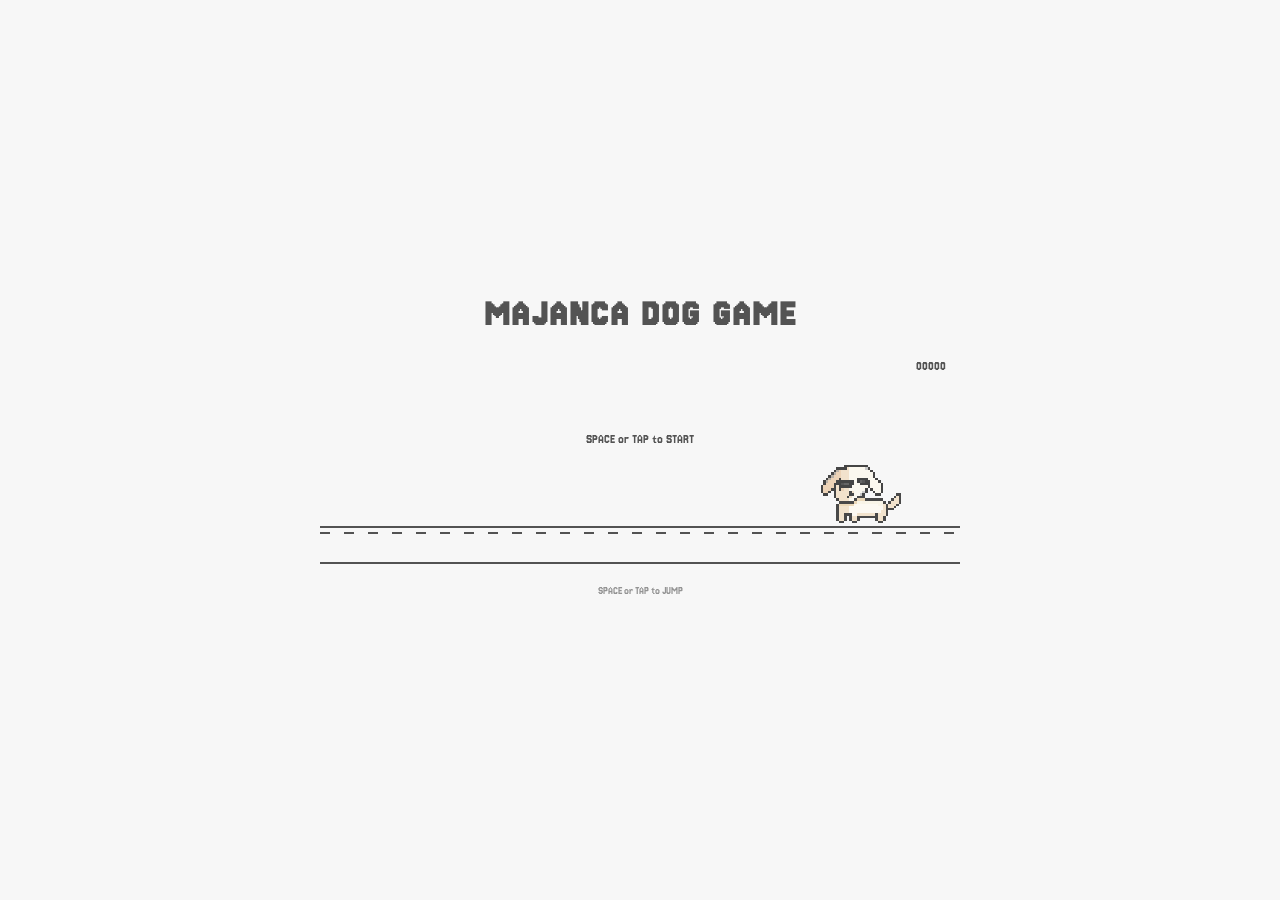
<file: dog.html>
<!DOCTYPE html>
<html lang="ja">
<head>
<meta charset="UTF-8">
<meta name="viewport" content="width=device-width, initial-scale=1.0">
<link rel="preconnect" href="https://fonts.googleapis.com">
<link rel="preconnect" href="https://fonts.gstatic.com" crossorigin>
<link href="https://fonts.googleapis.com/css2?family=Jersey+15&display=swap" rel="stylesheet">
<title>DOG GAME | majanca</title>
<style>
  :root{
    --bg:#f7f7f7;
    --fg:#535353;
    --ground:#535353;
    --panel:#ffffff;
  }
  *{box-sizing:border-box;}
  html,body{
    margin:0;
    height:100%;
    background:var(--bg);
    transition:background .25s ease;
    display:flex;
    align-items:center;
    justify-content:center;
    font-family:"Jersey 15";
    -webkit-tap-highlight-color:transparent;
  }
  .stage{
    display:flex;
    flex-direction:column;
    align-items:center;
    gap:10px;
    width:100%;
    max-width:680px;
    padding:20px;
  }
  h1{
    margin:0;
    font-size:20px;
    letter-spacing:2px;
    color:var(--fg);
    transition:color .25s ease;
  }
  .sub{
    margin:0;
    font-size:12px;
    color:var(--fg);
    opacity:.7;
  }
  canvas{
    width:100%;
    max-width:640px;
    aspect-ratio:640/220;
    background:var(--bg);
    image-rendering:pixelated;
    image-rendering:crisp-edges;
    border-bottom:2px solid var(--fg);
    cursor:pointer;
    touch-action:manipulation;
  }
  .hint{
    font-size:11px;
    color:var(--fg);
    opacity:.6;
    text-align:center;
  }
</style>
</head>
<body>
<div class="stage">
  <h1 id="title" style="font-size:40px;">MAJANCA DOG GAME</h1>
  <canvas id="game" width="640" height="220"></canvas>
  <p class="hint">SPACE or TAP to JUMP</p>
</div>

<script>
/* =====================================================================
   Sprite frames (reused from hero dog animation)
===================================================================== */
const FRAME = {
  tail1: '[data-uri]',
  tail2: '[data-uri]',
  mid:   '[data-uri]',
  stand: '[data-uri]'
};

/* =====================================================================
   Setup
===================================================================== */
const canvas = document.getElementById('game');
const ctx = canvas.getContext('2d');
ctx.imageSmoothingEnabled = false;

const W = canvas.width;
const H = canvas.height;
const GROUND_H = 36;
const GROUND_Y = H - GROUND_H;

const SCALE = 2.6;
const DOG_W = Math.round(33 * SCALE);
const DOG_H = Math.round(25 * SCALE);
const DOG_X = W - 56 - DOG_W;
const STAND_Y = GROUND_Y - DOG_H;

const GRAVITY = 2600;
const JUMP_VELOCITY = -880;

let imagesLoaded = 0;
const imgs = {};
for (const key in FRAME) {
  const im = new Image();
  im.src = FRAME[key];
  im.onload = () => { imagesLoaded++; };
  imgs[key] = im;
}

/* =====================================================================
   Game state
===================================================================== */
let state = 'ready'; // ready | playing | gameover
let dogY = STAND_Y;
let dogVY = 0;
let onGround = true;

let runFrameTimer = 0;
let runFrameToggle = false; // false -> tail1, true -> tail2
const RUN_FRAME_INTERVAL = 0.13;

let groundOffset = 0;
let gameSpeed = 320; // px/sec
let timeAlive = 0;
const SPEED_ACCEL = 8;   // px/sec gained per second survived — steady, relentless ramp
const MAX_SPEED = 1000;  // safety ceiling only (avoids obstacles tunnelling through the dog at huge speed); reached after a long, hard run

let score = 0;
let bestScore = 0;
let spawnTimer = 1.0;
let obstacles = [];
let nightMode = false;
let lastNightStep = 0;

function resetGame() {
  state = 'ready';
  dogY = STAND_Y;
  dogVY = 0;
  onGround = true;
  groundOffset = 0;
  gameSpeed = 320;
  timeAlive = 0;
  score = 0;
  spawnTimer = 1.0;
  obstacles = [];
  nightMode = false;
  lastNightStep = 0;
  applyTheme();
}

function applyTheme() {
  const root = document.documentElement.style;
  if (nightMode) {
    root.setProperty('--bg', '#1d1d1d');
    root.setProperty('--fg', '#e3e3e3');
  } else {
    root.setProperty('--bg', '#f7f7f7');
    root.setProperty('--fg', '#535353');
  }
}

function jump() {
  if (state === 'ready') {
    state = 'playing';
    dogVY = JUMP_VELOCITY;
    onGround = false;
  } else if (state === 'playing') {
    if (onGround) {
      dogVY = JUMP_VELOCITY;
      onGround = false;
    }
  } else if (state === 'gameover') {
    resetGame();
  }
}

/* =====================================================================
   Obstacles (simple silhouette shapes, no extra sprites needed)
===================================================================== */
function spawnObstacle() {
  const t = pickObstacleType();
  obstacles.push({
    x: -t.w - 10,
    w: t.w,
    h: t.h,
    y: GROUND_Y - t.h,
    kind: t.kind
  });
}

function pickObstacleType() {
  // harder, taller, doubled obstacles become more common as the score climbs
  const hardFactor = Math.min(1, score / 2200);
  const types = [
    { w: 18, h: 34, kind: 'single', weight: 1 - hardFactor * 0.6 },
    { w: 30, h: 34, kind: 'twin', weight: 0.5 + hardFactor * 0.9 },
    { w: 16, h: 48, kind: 'tall', weight: 0.3 + hardFactor * 1.1 }
  ];
  const total = types.reduce((s, t) => s + t.weight, 0);
  let r = Math.random() * total;
  for (const t of types) {
    if (r < t.weight) return t;
    r -= t.weight;
  }
  return types[0];
}

function drawObstacle(o) {
  ctx.fillStyle = getComputedStyle(document.documentElement).getPropertyValue('--fg').trim();
  if (o.kind === 'twin') {
    const half = o.w / 2 - 3;
    drawSpike(o.x, o.y, half, o.h);
    drawSpike(o.x + o.w - half, o.y, half, o.h);
  } else {
    drawSpike(o.x, o.y, o.w, o.h);
  }
}

function drawSpike(x, y, w, h) {
  ctx.beginPath();
  ctx.moveTo(x, y + h);
  ctx.lineTo(x, y + h * 0.35);
  ctx.lineTo(x + w / 2, y);
  ctx.lineTo(x + w, y + h * 0.35);
  ctx.lineTo(x + w, y + h);
  ctx.closePath();
  ctx.fill();
}

/* =====================================================================
   Update
===================================================================== */
function update(dt) {
  if (state !== 'playing') return;

  // physics
  dogVY += GRAVITY * dt;
  dogY += dogVY * dt;
  if (dogY >= STAND_Y) {
    dogY = STAND_Y;
    dogVY = 0;
    onGround = true;
  }

  // run animation (only while grounded)
  if (onGround) {
    runFrameTimer += dt;
    if (runFrameTimer >= RUN_FRAME_INTERVAL) {
      runFrameTimer = 0;
      runFrameToggle = !runFrameToggle;
    }
  }

  // speed & score — speed is driven by survival time, not score, so there's
  // no runaway feedback loop; it ramps up steadily and never plateaus early
  timeAlive += dt;
  gameSpeed = Math.min(MAX_SPEED, 320 + timeAlive * SPEED_ACCEL);
  score += dt * (gameSpeed / 12);

  // night mode toggles every 700 pts
  const step = Math.floor(score / 700);
  if (step !== lastNightStep) {
    lastNightStep = step;
    if (step % 2 === 1) { nightMode = true; } else { nightMode = false; }
    applyTheme();
  }

  // ground scroll
  groundOffset = (groundOffset + gameSpeed * dt) % 24;

  // spawn obstacles
  spawnTimer -= dt;
  if (spawnTimer <= 0) {
    spawnObstacle();
    const gap = Math.max(0.42, 1.6 - gameSpeed / 700);
    spawnTimer = gap + Math.random() * 0.6;
  }

  // move obstacles
  for (const o of obstacles) o.x += gameSpeed * dt;
  obstacles = obstacles.filter(o => o.x < W + 10);

  // collision
  const dogBox = {
    x: DOG_X + 10 * (SCALE / 2.6),
    y: dogY + 8 * (SCALE / 2.6),
    w: DOG_W - 22 * (SCALE / 2.6),
    h: DOG_H - 14 * (SCALE / 2.6)
  };
  for (const o of obstacles) {
    if (
      dogBox.x < o.x + o.w - 3 &&
      dogBox.x + dogBox.w > o.x + 3 &&
      dogBox.y < o.y + o.h &&
      dogBox.y + dogBox.h > o.y
    ) {
      gameOver();
      break;
    }
  }
}

function gameOver() {
  state = 'gameover';
  bestScore = Math.max(bestScore, Math.floor(score));
}

/* =====================================================================
   Render
===================================================================== */
function render() {
  const bg = getComputedStyle(document.documentElement).getPropertyValue('--bg').trim();
  const fg = getComputedStyle(document.documentElement).getPropertyValue('--fg').trim();

  ctx.clearRect(0, 0, W, H);
  ctx.fillStyle = bg;
  ctx.fillRect(0, 0, W, H);

  // ground
  ctx.strokeStyle = fg;
  ctx.lineWidth = 2;
  ctx.beginPath();
  ctx.moveTo(0, GROUND_Y + 1);
  ctx.lineTo(W, GROUND_Y + 1);
  ctx.stroke();

  ctx.fillStyle = fg;
  for (let x = (groundOffset % 24) - 24; x < W; x += 24) {
    ctx.fillRect(x, GROUND_Y + 6, 10, 2);
  }

  // obstacles
  for (const o of obstacles) drawObstacle(o);

  // dog sprite
  let frame;
  if (!onGround) {
    frame = imgs.stand;
  } else if (state === 'ready') {
    frame = imgs.tail1;
  } else {
    frame = runFrameToggle ? imgs.tail2 : imgs.tail1;
  }
  if (imagesLoaded >= 4) {
    ctx.drawImage(frame, DOG_X, dogY, DOG_W, DOG_H);
  }

  // score
  ctx.fillStyle = fg;
  ctx.font = '14px "Jersey 15"';
  ctx.textAlign = 'right';
  const scoreText = String(Math.floor(score)).padStart(5, '0');
  ctx.fillText(scoreText, W - 14, 26);
  if (bestScore > 0) {
    ctx.globalAlpha = 0.6;
    ctx.fillText('BEST ' + String(bestScore).padStart(5, '0'), W - 14, 44);
    ctx.globalAlpha = 1;
  }

  // overlays
  ctx.textAlign = 'center';
  if (state === 'ready') {
    ctx.font = '13px "Jersey 15"';
    ctx.fillText('SPACE or TAP to START', W / 2, H / 2 - 10);
  } else if (state === 'gameover') {
    ctx.font = 'bold 18px "Jersey 15"';
    ctx.fillText('GAME OVER', W / 2, H / 2 - 14);
    ctx.font = '12px "Jersey 15"';
    ctx.fillText('SPACE or TAP to RETRY', W / 2, H / 2 + 10);
  }
}

/* =====================================================================
   Loop
===================================================================== */
let lastTime = 0;
function loop(t) {
  const dt = Math.min((t - lastTime) / 1000, 0.05);
  lastTime = t;
  update(dt);
  render();
  requestAnimationFrame(loop);
}
requestAnimationFrame(loop);

/* =====================================================================
   Input
===================================================================== */
window.addEventListener('keydown', (e) => {
  if (e.code === 'Space' || e.code === 'ArrowUp') {
    e.preventDefault();
    jump();
  }
});
canvas.addEventListener('mousedown', jump);
canvas.addEventListener('touchstart', (e) => { e.preventDefault(); jump(); }, { passive: false });

resetGame();
</script>
</body>
</html>
</file>
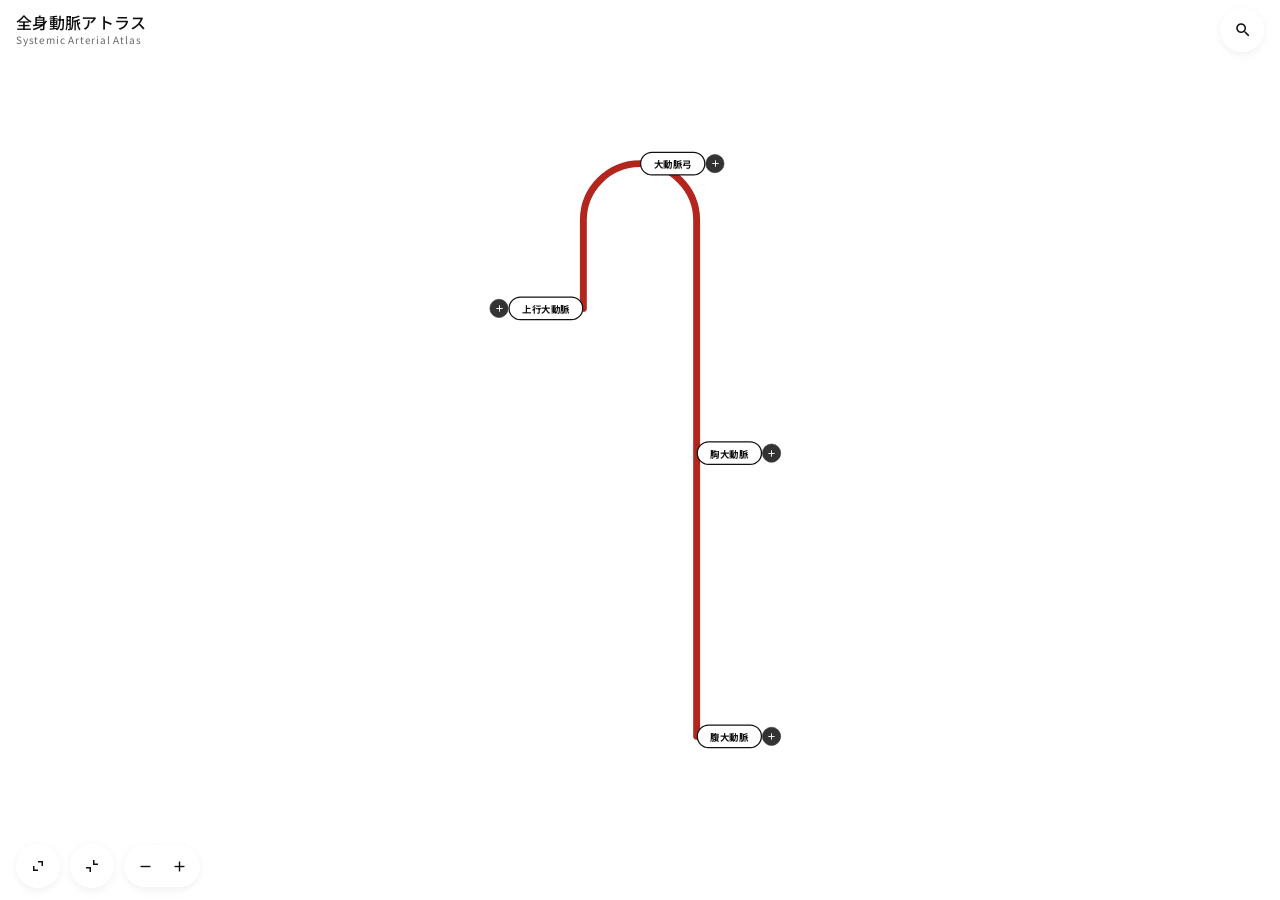
<file: SAA.html>
<!DOCTYPE html>
<html lang="ja">
<head>
<meta charset="UTF-8">
<meta name="viewport" content="width=device-width, initial-scale=1.0, viewport-fit=cover">
<title>全身動脈アトラス</title>
<link rel="preconnect" href="https://fonts.googleapis.com">
<link href="https://fonts.googleapis.com/css2?family=Noto+Sans+JP:wght@400;500;700&display=swap" rel="stylesheet">
<link rel="stylesheet" href="https://fonts.googleapis.com/icon?family=Material+Icons">
<link rel="stylesheet" href="https://fonts.googleapis.com/css2?family=Material+Symbols+Outlined:opsz,wght,FILL,GRAD@24,400,0,0">
<style>
  .material-symbols-outlined{
    font-family:'Material Symbols Outlined';
    font-weight:normal; font-style:normal;
    font-size:17px; line-height:1; color:#fff;
    -webkit-font-smoothing:antialiased;
  }
</style>
<style>
  :root{
    --line-red:#B3261E;
  }
  *{box-sizing:border-box;}
  html,body{
    margin:0; padding:0; height:100%;
    background:#ffffff;
    color:#111111;
    font-family:'Noto Sans JP', sans-serif;
    overflow:hidden;
  }
  .app{ position:relative; height:100vh; overflow:hidden; }

  .glass{
    position:relative;
    background:rgba(255,255,255,0.22);
    backdrop-filter:blur(10px) saturate(240%);
    -webkit-backdrop-filter:blur(10px) saturate(240%);
    border:1px solid rgba(255,255,255,0.85);
    box-shadow:
      0 10px 10px rgba(0,0,0,0.01),
      0 2px 8px rgba(0,0,0,0.06),
      inset 0 1px 1px rgba(255,255,255,0.95),
      inset 0 -6px 14px rgba(255,255,255,0.25);
    overflow:hidden;
    isolation:isolate;
  }
  .glass::before{
    content:"";
    position:absolute; inset:0;
    background:linear-gradient(135deg, rgba(255,255,255,0.65) 0%, rgba(255,255,255,0.08) 35%, rgba(255,255,255,0) 55%, rgba(255,255,255,0.35) 100%);
    pointer-events:none;
    z-index:-1;
  }
  .glass::after{
    content:"";
    position:absolute; top:0; left:8%; right:8%; height:1px;
    background:linear-gradient(90deg, transparent, rgba(255,255,255,0.9), transparent);
    pointer-events:none;
    z-index:-1;
  }

  header{
    position:absolute;
    top: max(12px, env(safe-area-inset-top));
    left: max(16px, calc(env(safe-area-inset-left) + 16px));
    right: max(16px, calc(env(safe-area-inset-right) + 16px));
    z-index:50;
    display:flex; align-items:center; gap:12px;
    background:none; border:none; box-shadow:none;
  }
  .title-pill{
    padding:9px 22px; border-radius:20px;
    display:flex; align-items:center;
    flex-shrink:0;
  }
  .title-text{ min-width:0; }
  header h1{
    font-size:16px; font-weight:500; margin:0; letter-spacing:.02em;
    white-space:nowrap; overflow:hidden; text-overflow:ellipsis;
    line-height:1.25;
  }
  .title-sub{
    font-size:10px; color:#666; letter-spacing:.08em;
    white-space:nowrap; overflow:hidden; text-overflow:ellipsis;
  }
  .controls{
    display:flex; align-items:center;
    position:absolute; top:0; right:0; height:100%;
    z-index:2;
  }

  .search-pill{
    border-radius:999px;
    display:flex; align-items:center;
    height:44px; width:44px;
    overflow:hidden;
    transition:width .28s cubic-bezier(.4,0,.2,1);
    flex-shrink:0;
  }
  .search-pill.expanded{ width:230px; }
  .search-toggle{
    width:44px; height:44px; flex-shrink:0;
    border:none; background:transparent; cursor:pointer; border-radius:999px;
    display:flex; align-items:center; justify-content:center;
    color:#111; padding:0;
  }
  .search-toggle:hover{ background:rgba(255,255,255,0.4); }

  input[type=text]{
    background:transparent; border:none; color:#111;
    padding:0 16px 0 0; font-size:16px; width:0; opacity:0;
    font-family:'Noto Sans JP',sans-serif; outline:none;
    transition:opacity .2s ease .05s;
  }
  .search-pill.expanded input[type=text]{ width:170px; opacity:1; }
  input[type=text]::placeholder{ color:#666; }

  .search-results{
    position:absolute; top:calc(100% + 8px); right:0; width:230px;
    max-height:340px; overflow-y:auto; border-radius:18px;
    padding:6px; display:none; z-index:60;
  }
  .search-results.open{ display:block; }
  .search-item{
    padding:10px 14px; border-radius:12px; font-size:13px; cursor:pointer;
    white-space:nowrap; overflow:hidden; text-overflow:ellipsis;
  }
  .search-item:hover{ background:rgba(255,255,255,0.5); }
  .search-item .hl{ color:var(--line-red); font-weight:700; }
  .search-empty{ padding:14px; font-size:12px; color:#777; text-align:center; }

  button.ctrl{
    color:#111;
    cursor:pointer;
    font-family:'Noto Sans JP',sans-serif; border:none;
  }
  button.ctrl:not(.glass){ background:transparent; }
  button.ctrl:hover{ background:rgba(255,255,255,0.4); }

  .toolbar{
    position:absolute;
    bottom: max(12px, env(safe-area-inset-bottom));
    left: max(16px, calc(env(safe-area-inset-left) + 16px));
    z-index:50;
    display:flex; align-items:center; gap:10px;
    background:none; border:none; box-shadow:none;
  }
  .toolbar .glass{ border-radius:999px; }

  .round-btn{
    width:44px; height:44px; border-radius:999px;
    display:flex; align-items:center; justify-content:center;
    padding:0;
  }
  .round-btn .material-icons{ font-size:20px; }
  .round-btn .material-symbols-outlined{ font-size:20px; color:#111; }

  .zoom-group{ display:flex; align-items:center; gap:2px; border-radius:999px; padding:4px; }
  button.icon-btn{ padding:6px; border:none; background:transparent; border-radius:999px; width:32px; height:32px; display:flex; align-items:center; justify-content:center; }
  button.icon-btn .material-icons{ font-size:17px; }
  button.icon-btn:hover{ background:rgba(255,255,255,0.5); }

  .canvas-wrap{
    position:absolute; inset:0; overflow:hidden; cursor:grab; background:#fff;
    touch-action:none;
  }
  .canvas-wrap.grabbing{ cursor:grabbing; }
  .canvas{ position:absolute; top:0; left:0; transform-origin:0 0; }

  svg.links{ position:absolute; top:0; left:0; pointer-events:none; overflow:visible; }
  .link-path{ fill:none; stroke:var(--line-red); stroke-linecap:round; }
  .aorta-curve{ fill:none; stroke:var(--line-red); stroke-linecap:round; stroke-linejoin:round; }

  .node{
    position:absolute;
    transform:translate(0,-50%);
    white-space:nowrap;
    display:flex; align-items:center; gap:0;
  }
  .node.dir-left{
    transform:translate(-100%,-50%);
    flex-direction:row-reverse;
  }
  .node-card{
    background:#fff;
    border:1.5px solid #111;
    border-radius:999px;
    padding:4.5px 18px;
    cursor:pointer;
    user-select:none;
  }
  .node-card:hover{ background:#f5f5f5; }
  .node-card.match{ border-color:var(--line-red); color:var(--line-red); }

  .node-jp{ font-size:14px; font-weight:500; }
  .depth-1 .node-card{ padding:5px 20px; border-width:2px; }
  .depth-1 .node-jp{ font-size:15px; font-weight:700; }

  .material-icons{
    font-size:18px; color:#111; line-height:1;
  }
  .round-toggle{
    width:30px; height:30px; flex-shrink:0;
    border-radius:999px; border:1.5px solid #333; background:#333;
    display:flex; align-items:center; justify-content:center;
    cursor:pointer; padding:0;
  }
  .round-toggle:hover{ background:#333; }
  .round-toggle .material-icons{ font-size:17px; color:#fff; }

  .modal-overlay{
    position:fixed; inset:0; 
    display:none; align-items:center; justify-content:center; z-index:100;
    padding:20px;
  }
  .modal-overlay.open{ display:flex; }
  .modal-box{
    border-radius:24px;
    padding:30px 28px; max-width:480px; width:100%; position:relative;
  }
  .modal-close{
    position:absolute; top:16px; right:16px; background:none; border:none; cursor:pointer;
    width:30px; height:30px; display:flex; align-items:center; justify-content:center;
    border-radius:999px; color:#111;
  }
  .modal-close:hover{ background:rgba(255,255,255,0.45); }
  .modal-title{ font-size:22px; font-weight:700; }
  .modal-path{ font-size:14px; line-height:2; margin-top:18px; word-break:break-word; }
  .modal-path .sep{ color:var(--line-red); font-weight:700; padding:0 2px; }

  ::-webkit-scrollbar{ width:10px; height:10px; }
  ::-webkit-scrollbar-track{ background:#fff; }
  ::-webkit-scrollbar-thumb{ background:#ccc; border-radius:5px; }
  ::-webkit-scrollbar-thumb:hover{ background:#999; }
</style>
</head>
<body>
<div class="app">
  <header>
    <div class="title-pill" style="box-shadow:none; padding:0; border-radius:0; background:none;
    backdrop-filter:blur(0px) saturate(100%);
    -webkit-backdrop-filter:blur(0px) saturate(100%); border:none;">
      <div class="title-text">
        <h1>全身動脈アトラス</h1>
        <div class="title-sub">Systemic Arterial Atlas</div>
      </div>
    </div>
    <div class="controls">
      <div class="glass search-pill" id="searchPill">
        <button class="search-toggle" id="searchToggle" type="button"><span class="material-icons">search</span></button>
        <input id="search" type="text" placeholder="名称で検索">
      </div>
      <div class="search-results glass" id="searchResults"></div>
    </div>
  </header>
  <div class="canvas-wrap" id="canvasWrap">
    <div class="canvas" id="canvas">
      <svg class="links" id="links"></svg>
      <div id="nodes"></div>
    </div>
  </div>
  <div class="toolbar">
    <button class="ctrl glass round-btn" id="expandAll" title="全て展開"><span class="material-symbols-outlined">expand_content</span></button>
    <button class="ctrl glass round-btn" id="collapseAll" title="全て閉じる"><span class="material-symbols-outlined">collapse_content</span></button>
    <span class="zoom-group glass">
      <button class="ctrl icon-btn" id="zoomOut"><span class="material-icons">remove</span></button>
      <button class="ctrl icon-btn" id="zoomIn"><span class="material-icons">add</span></button>
    </span>
  </div>
</div>

<div class="modal-overlay" id="modalOverlay">
  <div class="modal-box glass">
    <button class="modal-close" id="modalClose">
      <span class="material-icons">close</span>
    </button>
    <div class="modal-title" id="modalTitle"></div>
    <div class="modal-path" id="modalPath"></div>
  </div>
</div>

<script>
/* ---------------- データ：全身動脈の分岐ツリー ---------------- */
const TREE = {
  jp:"大動脈", children:[
    { jp:"上行大動脈", children:[
      { jp:"右冠状動脈", children:[
        { jp:"後下行枝" },
        { jp:"洞房結節枝" }
      ]},
      { jp:"左冠状動脈", children:[
        { jp:"前下行枝(LAD)" },
        { jp:"回旋枝(Cx)" }
      ]}
    ]},
    { jp:"大動脈弓", children:[
      { jp:"腕頭動脈", children:[
        { jp:"右総頸動脈", ref:"CCA" },
        { jp:"右鎖骨下動脈", ref:"SUBCLAVIAN" }
      ]},
      { jp:"左総頸動脈", ref:"CCA" },
      { jp:"左鎖骨下動脈", ref:"SUBCLAVIAN" }
    ]},
    { jp:"胸大動脈", children:[
      { jp:"気管支動脈" },
      { jp:"食道動脈" },
      { jp:"後肋間動脈" },
      { jp:"上横隔動脈" }
    ]},
    { jp:"腹大動脈", children:[
      { jp:"下横隔動脈" },
      { jp:"腹腔動脈", children:[
        { jp:"左胃動脈" },
        { jp:"脾動脈", children:[
          { jp:"膵枝" },
          { jp:"左胃大網動脈" },
          { jp:"短胃動脈" }
        ]},
        { jp:"総肝動脈", children:[
          { jp:"固有肝動脈", children:[
            { jp:"右肝動脈" },
            { jp:"左肝動脈" }
          ]},
          { jp:"胃十二指腸動脈", children:[
            { jp:"右胃大網動脈" },
            { jp:"上膵十二指腸動脈" }
          ]},
          { jp:"右胃動脈" }
        ]}
      ]},
      { jp:"上腸間膜動脈", children:[
        { jp:"下膵十二指腸動脈" },
        { jp:"空腸動脈・回腸動脈" },
        { jp:"回結腸動脈" },
        { jp:"右結腸動脈" },
        { jp:"中結腸動脈" }
      ]},
      { jp:"腎動脈", children:[
        { jp:"副腎下動脈" },
        { jp:"区域動脈" }
      ]},
      { jp:"中副腎動脈" },
      { jp:"精巣(卵巣)動脈" },
      { jp:"下腸間膜動脈", children:[
        { jp:"左結腸動脈" },
        { jp:"S状結腸動脈" },
        { jp:"上直腸動脈" }
      ]},
      { jp:"腰動脈" },
      { jp:"正中仙骨動脈" },
      { jp:"総腸骨動脈", children:[
        { jp:"内腸骨動脈", children:[
          { jp:"腸腰動脈" },
          { jp:"外側仙骨動脈" },
          { jp:"上殿動脈" },
          { jp:"下殿動脈" },
          { jp:"臍動脈(索)" },
          { jp:"膀胱下動脈" },
          { jp:"子宮動脈／精管動脈" },
          { jp:"中直腸動脈" },
          { jp:"内陰部動脈", children:[
            { jp:"下直腸動脈" },
            { jp:"陰茎(核)動脈" }
          ]},
          { jp:"閉鎖動脈" }
        ]},
        { jp:"外腸骨動脈", children:[
          { jp:"下腹壁動脈" },
          { jp:"深腸骨回旋動脈" },
          { jp:"大腿動脈", children:[
            { jp:"浅腸骨回旋動脈" },
            { jp:"外陰部動脈" },
            { jp:"大腿深動脈", children:[
              { jp:"内側大腿回旋動脈" },
              { jp:"外側大腿回旋動脈" },
              { jp:"貫通動脈" }
            ]},
            { jp:"下行膝動脈" },
            { jp:"膝窩動脈", children:[
              { jp:"膝関節動脈(上・中・下)" },
              { jp:"前脛骨動脈", children:[
                { jp:"足背動脈", children:[
                  { jp:"足背動脈弓" },
                  { jp:"第1背側中足動脈" }
                ]}
              ]},
              { jp:"後脛骨動脈", children:[
                { jp:"腓骨動脈" },
                { jp:"内側足底動脈" },
                { jp:"外側足底動脈", children:[
                  { jp:"足底動脈弓" }
                ]}
              ]}
            ]}
          ]}
        ]}
      ]}
    ]}
  ]
};

// 総頸動脈（共通の分岐構造）
const CCA = { jp:"総頸動脈", children:[
  { jp:"内頸動脈", children:[
    { jp:"頸動脈洞・頸動脈小体" },
    { jp:"眼動脈", children:[
      { jp:"網膜中心動脈" },
      { jp:"涙腺動脈" },
      { jp:"篩骨動脈(前・後)" },
      { jp:"眼窩上動脈" },
      { jp:"滑車上動脈" }
    ]},
    { jp:"前大脳動脈", children:[
      { jp:"前交通動脈" }
    ]},
    { jp:"中大脳動脈" },
    { jp:"後交通動脈" },
    { jp:"脈絡叢前動脈" }
  ]},
  { jp:"外頸動脈", children:[
    { jp:"上甲状腺動脈" },
    { jp:"上行咽頭動脈" },
    { jp:"舌動脈" },
    { jp:"顔面動脈", children:[
      { jp:"オトガイ下動脈" },
      { jp:"上唇動脈・下唇動脈" },
      { jp:"内眼角動脈" }
    ]},
    { jp:"後頭動脈" },
    { jp:"後耳介動脈" },
    { jp:"浅側頭動脈", children:[
      { jp:"顔面横動脈" },
      { jp:"前頭枝・頭頂枝" }
    ]},
    { jp:"顎動脈(上顎動脈)", children:[
      { jp:"下歯槽動脈" },
      { jp:"中硬膜動脈" },
      { jp:"眼窩下動脈" },
      { jp:"蝶口蓋動脈" },
      { jp:"下行口蓋動脈" }
    ]}
  ]}
]};

// 鎖骨下動脈（共通の分岐構造）
const SUBCLAVIAN = { jp:"鎖骨下動脈", children:[
  { jp:"椎骨動脈", children:[
    { jp:"脳底動脈", children:[
      { jp:"後大脳動脈" },
      { jp:"上小脳動脈" },
      { jp:"前下小脳動脈" },
      { jp:"迷路動脈(内耳動脈)" }
    ]},
    { jp:"後下小脳動脈" },
    { jp:"脊髄前動脈" }
  ]},
  { jp:"内胸動脈", children:[
    { jp:"心膜横隔動脈" },
    { jp:"前肋間動脈" },
    { jp:"上腹壁動脈" },
    { jp:"筋横隔動脈" }
  ]},
  { jp:"甲状頸動脈", children:[
    { jp:"下甲状腺動脈" },
    { jp:"頸横動脈" },
    { jp:"肩甲上動脈" }
  ]},
  { jp:"肋頸動脈", children:[
    { jp:"最上肋間動脈" },
    { jp:"深頸動脈" }
  ]},
  { jp:"肩甲背動脈" },
  { jp:"腋窩動脈", children:[
    { jp:"最上胸動脈" },
    { jp:"胸肩峰動脈" },
    { jp:"外側胸動脈" },
    { jp:"肩甲下動脈", children:[
      { jp:"肩甲回旋動脈" },
      { jp:"胸背動脈" }
    ]},
    { jp:"前上腕回旋動脈" },
    { jp:"後上腕回旋動脈" },
    { jp:"上腕動脈", children:[
      { jp:"深上腕動脈" },
      { jp:"尺側側副動脈(上)" },
      { jp:"尺側側副動脈(下)" },
      { jp:"橈骨動脈", children:[
        { jp:"橈骨反回動脈" },
        { jp:"浅掌動脈弓" },
        { jp:"母指主動脈" },
        { jp:"背側手根網" }
      ]},
      { jp:"尺骨動脈", children:[
        { jp:"尺骨反回動脈" },
        { jp:"総骨間動脈", children:[
          { jp:"前骨間動脈" },
          { jp:"後骨間動脈" }
        ]},
        { jp:"深掌動脈弓" },
        { jp:"総掌側指動脈" }
      ]}
    ]}
  ]}
]};

// ref を実体に展開（共有オブジェクトだとバグるため、必ずディープコピーする）
function deepClone(node){
  const copy = { jp: node.jp };
  if(node.children) copy.children = node.children.map(deepClone);
  return copy;
}
function resolveRefs(node){
  if(node.ref === "CCA"){
    node.children = CCA.children.map(deepClone);
    delete node.ref;
  } else if(node.ref === "SUBCLAVIAN"){
    node.children = SUBCLAVIAN.children.map(deepClone);
    delete node.ref;
  }
  if(node.children){ node.children.forEach(resolveRefs); }
}
resolveRefs(TREE);

/* ---------------- 状態とレイアウト ---------------- */
let uid = 0;
function tagIds(node, depth){
  node._id = "n"+(uid++);
  node._depth = depth;
  node._expanded = depth < 1; // ルートのみ初期展開
  if(node.children) node.children.forEach(c => tagIds(c, depth+1));
}
tagIds(TREE, 0);

const ROW_H = 46;
const COL_W = 230;
const START_X = 30;
const START_Y = 110;
const BOTTOM_PAD = 90;

const nodesEl = document.getElementById('nodes');
const linksEl = document.getElementById('links');
const canvas = document.getElementById('canvas');
const wrap = document.getElementById('canvasWrap');
let zoom = 1;
let panX = 0, panY = 0;
function applyTransform(){
  canvas.style.transform = `translate(${panX}px, ${panY}px) scale(${zoom})`;
}

function widthForDepth(d){
  return Math.max(5 - d*0.7, 1.2);
}

// 90度で分岐し、角だけ丸めたコネクタパスを作る（左向き分岐にも対応）
function elbowPath(x1, y1, x2, y2, midX, r){
  if(Math.abs(y2-y1) < 0.5){
    return `M${x1},${y1} L${x2},${y2}`;
  }
  const vdir = y2 > y1 ? 1 : -1;
  const hdir = x2 > x1 ? 1 : -1;
  const rr = Math.max(0, Math.min(r, Math.abs(midX-x1), Math.abs(x2-midX), Math.abs(y2-y1)/2));
  return `M${x1},${y1}
    L${midX-hdir*rr},${y1}
    Q${midX},${y1} ${midX},${y1+vdir*rr}
    L${midX},${y2-vdir*rr}
    Q${midX},${y2} ${midX+hdir*rr},${y2}
    L${x2},${y2}`;
}

let leafCounter = 0;

// 4本の基幹（上行大動脈・大動脈弓・胸大動脈・腹大動脈）を、
// 大動脈弓を頂点とした「逆J字」の抽象的なアーチ上に固定する。
// アーチは半径Rの丸みだけで構成される、幾何学的にきれいな形にする。
const ARCH_R = 90;      // アーチの丸みの半径
const ARCH_PEAK_Y = 140; // アーチ頂点のy座標
const TRUNK_X = 420;     // 胸大動脈・腹大動脈が並ぶ縦のライン
const ASCEND_X = TRUNK_X - ARCH_R*2; // 上行大動脈のx座標（半径2つ分左）
const ARCH_PEAK_X = ASCEND_X + ARCH_R; // アーチ頂点＝上行大動脈と胸大動脈の中間

const ANATOMY_ANCHORS = [
  { jp:"上行大動脈", x:ASCEND_X, y:ARCH_PEAK_Y + ARCH_R + 140, dir:-1 }, // 子は左向きに展開
  { jp:"大動脈弓",   x:ARCH_PEAK_X, y:ARCH_PEAK_Y, dir:1 },
  { jp:"胸大動脈",   x:TRUNK_X, y:600, dir:1 },  // 初期値。展開状況に応じてlayout()内で下に押し出す
  { jp:"腹大動脈",   x:TRUNK_X, y:1050, dir:1 }  // 同上
];
const VERTICAL_GAP = 70; // 展開されたサブツリー同士の最低限の縦の余白

function walkRelative(n, depth, leafRef, out){
  let y;
  if(!n._expanded || !n.children || n.children.length===0){
    y = leafRef.count*ROW_H;
    leafRef.count++;
  } else {
    const ys = n.children.map(c => walkRelative(c, depth+1, leafRef, out));
    y = (ys[0]+ys[ys.length-1])/2;
  }
  out.push({ node:n, relDepth:depth, relY:y });
  return y;
}

// サブツリーの相対レイアウトだけを先に計算する（まだどのYに置くかは決めない）
function computeRelative(anchorNode){
  const rel = [];
  const leafRef = { count:0 };
  const anchorRelY = walkRelative(anchorNode, 0, leafRef, rel);
  return { rel, anchorRelY };
}

// 計算済みの相対レイアウトを、指定したアンカーX/Yに配置する。
// 上端・下端の絶対Y座標も返す（次の基幹をどこまで押し下げるべきか判定するため）
function placeBranch(computed, anchorX, anchorY, dir, positioned){
  const shiftY = anchorY - computed.anchorRelY;
  let top = anchorY, bottom = anchorY;
  computed.rel.forEach(p => {
    const y = p.relY + shiftY;
    if(y > bottom) bottom = y;
    if(y < top) top = y;
    positioned.push({ node:p.node, x: anchorX + dir*p.relDepth*COL_W, y, depth: p.relDepth + 1, dir });
  });
  return { top, bottom };
}

function layout(){
  const positioned = [];
  const [upA, archA, thoA, abdA] = ANATOMY_ANCHORS;
  const [upNode, archNode, thoNode, abdNode] = TREE.children;

  const upRel = computeRelative(upNode);
  const archRel = computeRelative(archNode);
  const thoRel = computeRelative(thoNode);
  const abdRel = computeRelative(abdNode);

  // 上行大動脈・大動脈弓はアーチの形を保つため固定位置のまま
  const upExtent = placeBranch(upRel, upA.x, upA.y, upA.dir, positioned);
  const archExtent = placeBranch(archRel, archA.x, archA.y, archA.dir, positioned);

  // 胸大動脈は、上のふたつが展開されて伸びてきても重ならない位置まで押し下げる
  // （胸大動脈自身が上に張り出す分＝anchorRelY も見込んで余白を取る）
  const clearAbove = Math.max(upExtent.bottom, archExtent.bottom) + VERTICAL_GAP;
  const thoY = Math.max(thoA.y, clearAbove + thoRel.anchorRelY);
  const thoExtent = placeBranch(thoRel, thoA.x, thoY, thoA.dir, positioned);

  // 腹大動脈は、胸大動脈が伸びてきても重ならない位置まで押し下げる
  const abdY = Math.max(abdA.y, thoExtent.bottom + VERTICAL_GAP + abdRel.anchorRelY);
  placeBranch(abdRel, abdA.x, abdY, abdA.dir, positioned);

  // 実際に描画で使ったアンカー座標を保存（アーチ曲線の再描画用）
  layout._resolved = [
    { x:upA.x, y:upA.y }, { x:archA.x, y:archA.y }, { x:thoA.x, y:thoY }, { x:abdA.x, y:abdY }
  ];
  return positioned;
}

let highlightedId = null;

function render(){
  const positions = layout();
  const resolved = layout._resolved;
  const map = {};
  positions.forEach(p => map[p.node._id] = p);

  const allX = positions.map(p=>p.x).concat(resolved.map(a=>a.x));
  const allY = positions.map(p=>p.y).concat(resolved.map(a=>a.y));
  const maxX = Math.max(...allX) + COL_W;
  const maxY = Math.max(...allY) + ROW_H + BOTTOM_PAD;
  canvas.style.width = maxX + "px";
  canvas.style.height = maxY + "px";
  applyTransform();
  linksEl.setAttribute('width', maxX);
  linksEl.setAttribute('height', maxY);
  linksEl.style.width = maxX+"px";
  linksEl.style.height = maxY+"px";

  // nodes
  let html = "";
  positions.forEach(p => {
    const n = p.node;
    const hasChildren = n.children && n.children.length>0;
    const isMatch = n._id === highlightedId;
    const icon = hasChildren ? (n._expanded ? 'remove' : 'add') : '';
    const dirClass = p.dir === -1 ? 'dir-left' : '';
    html += `<div class="node depth-${p.depth} ${dirClass}" style="left:${p.x}px; top:${p.y}px;">
      <div class="node-card ${isMatch?'match':''}" data-id="${n._id}">
        <span class="node-jp">${n.jp}</span>
      </div>
      ${hasChildren ? `<button class="round-toggle" data-id="${n._id}"><span class="material-icons">${icon}</span></button>` : ''}
    </div>`;
  });
  nodesEl.innerHTML = html;
  nodesEl.style.position = "relative";

  // 実際に描画されたカード幅を計測してから線を引く（隙間なく接続するため）
  const widthById = {};
  nodesEl.querySelectorAll('.node-card').forEach(el => {
    widthById[el.dataset.id] = el.offsetWidth;
  });
  const BUTTON_OFFSET = 30; // 丸ボタンの幅（カードとは隙間なく密着）
  let linkSvg = "";

  // 解剖学的な大動脈の基幹カーブ（逆J字：上行大動脈→大動脈弓→胸大動脈→腹大動脈）
  const [UP, ARCH, THO, ABD] = resolved;
  const r = ARCH_R;
  const aortaPath = `
    M${UP.x},${UP.y}
    L${ASCEND_X},${ARCH_PEAK_Y + r}
    A${r},${r} 0 0 1 ${TRUNK_X},${ARCH_PEAK_Y + r}
    L${THO.x},${THO.y}
    L${ABD.x},${ABD.y}
  `;
  linkSvg += `<path class="aorta-curve" d="${aortaPath}" stroke-width="11"/>`;

  positions.forEach(p => {
    if(p.node._expanded && p.node.children){
      const cardW = widthById[p.node._id] || 0;
      const x1 = p.dir === -1 ? (p.x - cardW - BUTTON_OFFSET) : (p.x + cardW + BUTTON_OFFSET);
      const y1 = p.y;
      p.node.children.forEach(c => {
        const cp = map[c._id];
        if(!cp) return;
        const x2 = cp.x, y2 = cp.y;
        const midX = (x1+x2)/2;
        const w = widthForDepth(cp.depth);
        const d = elbowPath(x1, y1, x2, y2, midX, 10);
        linkSvg += `<path class="link-path" d="${d}" stroke-width="${w}"/>`;
      });
    }
  });
  linksEl.innerHTML = linkSvg;

  // bind events
  nodesEl.querySelectorAll('.node-card').forEach(el => {
    el.addEventListener('click', () => {
      const id = el.dataset.id;
      const found = findById(TREE, id);
      if(found) openModal(found);
    });
  });
  nodesEl.querySelectorAll('.round-toggle').forEach(el => {
    el.addEventListener('click', () => {
      const id = el.dataset.id;
      const found = findById(TREE, id);
      if(found && found.children && found.children.length){
        found._expanded = !found._expanded;
        render();
      }
    });
  });
}

function findById(node, id){
  if(node._id===id) return node;
  if(node.children){
    for(const c of node.children){
      const r = findById(c, id);
      if(r) return r;
    }
  }
  return null;
}

function findPath(node, id, path){
  path.push(node);
  if(node._id===id) return true;
  if(node.children){
    for(const c of node.children){
      if(findPath(c, id, path)) return true;
    }
  }
  path.pop();
  return false;
}

const modalOverlay = document.getElementById('modalOverlay');
const modalTitle = document.getElementById('modalTitle');
const modalPath = document.getElementById('modalPath');

function openModal(node){
  const path = [];
  findPath(TREE, node._id, path);
  modalTitle.textContent = node.jp;
  modalPath.innerHTML = path.map(n => n.jp).join('<span class="sep"> ー </span>');
  modalOverlay.classList.add('open');
}
function closeModal(){
  modalOverlay.classList.remove('open');
}
document.getElementById('modalClose').addEventListener('click', closeModal);
modalOverlay.addEventListener('click', (e) => {
  if(e.target === modalOverlay) closeModal();
});

function expandAll(node, v){
  if(node.children && node.children.length){
    node._expanded = v;
    node.children.forEach(c => expandAll(c, v));
  }
}

// 指定した葉ノードだけが見えるように、そこに至る経路上の祖先だけを展開し、
// それ以外はすべて畳む（対象ノード自身は展開しない＝兄弟は見えるが中身は開かない）
function collapseAllFlags(n){
  if(n.children){
    n._expanded = false;
    n.children.forEach(collapseAllFlags);
  }
}
function revealNode(id){
  const target = findById(TREE, id);
  if(!target) return;
  collapseAllFlags(TREE);
  const path = [];
  findPath(TREE, id, path);
  path.forEach(n => {
    if(n !== target && n.children && n.children.length){
      n._expanded = true;
    }
  });
  highlightedId = id;
  render();
  requestAnimationFrame(() => {
    const el = nodesEl.querySelector(`.node-card[data-id="${id}"]`);
    if(el) panToElement(el);
  });
}

document.getElementById('expandAll').addEventListener('click', () => {
  expandAll(TREE, true);
  render();
});
document.getElementById('collapseAll').addEventListener('click', () => {
  expandAll(TREE, false);
  TREE._expanded = true;
  render();
});

const searchInput = document.getElementById('search');
function panToElement(el){
  const wrapRect = wrap.getBoundingClientRect();
  const elRect = el.getBoundingClientRect();
  panX += (wrapRect.left + wrapRect.width/2) - (elRect.left + elRect.width/2);
  panY += (wrapRect.top + wrapRect.height/2) - (elRect.top + elRect.height/2);
  canvas.style.transition = 'transform .35s ease';
  applyTransform();
  setTimeout(() => { canvas.style.transition = ''; }, 360);
}

// 検索：入力にヒットする動脈をリスト表示し、一致部分を赤字にする
const searchResultsEl = document.getElementById('searchResults');
function collectMatches(term){
  const results = [];
  function walk(n){
    if(n !== TREE && n.jp.includes(term)) results.push(n);
    if(n.children) n.children.forEach(walk);
  }
  walk(TREE);
  return results;
}
function escapeHtml(s){
  return s.replace(/&/g,'&amp;').replace(/</g,'&lt;').replace(/>/g,'&gt;');
}
function renderSearchResults(rawTerm){
  const term = rawTerm.trim();
  if(term.length === 0){
    searchResultsEl.classList.remove('open');
    searchResultsEl.innerHTML = '';
    return;
  }
  const matches = collectMatches(term).slice(0, 40);
  if(matches.length === 0){
    searchResultsEl.innerHTML = `<div class="search-empty">見つかりません</div>`;
    searchResultsEl.classList.add('open');
    return;
  }
  searchResultsEl.innerHTML = matches.map(n => {
    const idx = n.jp.indexOf(term);
    const before = escapeHtml(n.jp.slice(0, idx));
    const hit = escapeHtml(n.jp.slice(idx, idx + term.length));
    const after = escapeHtml(n.jp.slice(idx + term.length));
    return `<div class="search-item" data-id="${n._id}">${before}<span class="hl">${hit}</span>${after}</div>`;
  }).join('');
  searchResultsEl.classList.add('open');
  searchResultsEl.querySelectorAll('.search-item').forEach(el => {
    el.addEventListener('click', () => {
      revealNode(el.dataset.id);
      searchResultsEl.classList.remove('open');
      searchInput.value = '';
      searchPill.classList.remove('expanded');
    });
  });
}
searchInput.addEventListener('input', (e) => {
  renderSearchResults(e.target.value);
});

// 検索：丸いアイコンボタンをタップすると伸びて入力欄が出る
const searchPill = document.getElementById('searchPill');
const searchToggle = document.getElementById('searchToggle');
searchToggle.addEventListener('click', () => {
  if(searchPill.classList.contains('expanded')){
    searchPill.classList.remove('expanded');
    searchInput.value = '';
    renderSearchResults('');
  } else {
    searchPill.classList.add('expanded');
    setTimeout(() => searchInput.focus(), 220);
  }
});
searchInput.addEventListener('blur', () => {
  setTimeout(() => {
    if(searchInput.value.trim().length === 0){
      searchPill.classList.remove('expanded');
      searchResultsEl.classList.remove('open');
    }
  }, 150);
});

function clampZoom(z){ return Math.min(2.5, Math.max(0.3, z)); }

// 指定したスクリーン座標を中心にズームする（Googleマップのような挙動）。
// レイアウトの再計算はせず、transformの更新だけで済ませる（軽量・無制限）
function zoomAt(newZoom, clientX, clientY){
  newZoom = clampZoom(newZoom);
  const rect = wrap.getBoundingClientRect();
  const localX = clientX - rect.left;
  const localY = clientY - rect.top;
  const contentX = (localX - panX) / zoom;
  const contentY = (localY - panY) / zoom;
  zoom = newZoom;
  panX = localX - contentX*zoom;
  panY = localY - contentY*zoom;
  applyTransform();
}

function setZoom(z){
  const rect = wrap.getBoundingClientRect();
  zoomAt(z, rect.left + rect.width/2, rect.top + rect.height/2);
}

document.getElementById('zoomIn').addEventListener('click', () => setZoom(zoom + 0.2));
document.getElementById('zoomOut').addEventListener('click', () => setZoom(zoom - 0.2));

// マウスホイール／トラックパッドで、カーソル位置を中心に拡大縮小
wrap.addEventListener('wheel', (e) => {
  e.preventDefault();
  zoomAt(zoom - e.deltaY * 0.012, e.clientX, e.clientY);
}, { passive:false });

// マウスドラッグで上下左右に際限なくパン
let isDown=false, startX, startY, panStartXm, panStartYm;
wrap.addEventListener('mousedown', (e)=>{
  if(e.target.closest('.node-card') || e.target.closest('input') || e.target.closest('button')) return;
  isDown=true; wrap.classList.add('grabbing');
  startX = e.pageX; startY = e.pageY;
  panStartXm = panX; panStartYm = panY;
});
window.addEventListener('mouseup', ()=>{ isDown=false; wrap.classList.remove('grabbing'); });
window.addEventListener('mousemove', (e)=>{
  if(!isDown) return;
  e.preventDefault();
  panX = panStartXm + (e.pageX - startX);
  panY = panStartYm + (e.pageY - startY);
  applyTransform();
});

// タッチ：1本指でパン、2本指でピンチズーム（Googleマップ相当の操作感、上下左右に無制限）
function touchDist(t1, t2){ return Math.hypot(t2.clientX-t1.clientX, t2.clientY-t1.clientY); }
function touchMid(t1, t2){ return { x:(t1.clientX+t2.clientX)/2, y:(t1.clientY+t2.clientY)/2 }; }

let touchMode = null; // 'pan' | 'pinch'
let panStartX=0, panStartY=0, panOrigX=0, panOrigY=0;
let pinchStartDist=0, pinchStartZoom=1;

wrap.addEventListener('touchstart', (e) => {
  if(e.target.closest('.node-card') || e.target.closest('input') || e.target.closest('button')) return;
  if(e.touches.length === 1){
    touchMode = 'pan';
    panStartX = e.touches[0].clientX; panStartY = e.touches[0].clientY;
    panOrigX = panX; panOrigY = panY;
  } else if(e.touches.length === 2){
    touchMode = 'pinch';
    pinchStartDist = touchDist(e.touches[0], e.touches[1]);
    pinchStartZoom = zoom;
  }
}, { passive:false });

wrap.addEventListener('touchmove', (e) => {
  if(touchMode === 'pan' && e.touches.length === 1){
    e.preventDefault();
    panX = panOrigX + (e.touches[0].clientX - panStartX);
    panY = panOrigY + (e.touches[0].clientY - panStartY);
    applyTransform();
  } else if(touchMode === 'pinch' && e.touches.length === 2){
    e.preventDefault();
    const dist = touchDist(e.touches[0], e.touches[1]);
    const mid = touchMid(e.touches[0], e.touches[1]);
    const newZoom = pinchStartZoom * (dist / pinchStartDist);
    zoomAt(newZoom, mid.x, mid.y);
  }
}, { passive:false });

wrap.addEventListener('touchend', (e) => {
  if(e.touches.length === 0) touchMode = null;
  else if(e.touches.length === 1){
    touchMode = 'pan';
    panStartX = e.touches[0].clientX; panStartY = e.touches[0].clientY;
    panOrigX = panX; panOrigY = panY;
  }
});

render();

// 初期表示：上行・弓・胸・腹の全体が画面に収まるようズーム・位置を合わせる
function fitToView(){
  const resolved = layout._resolved || ANATOMY_ANCHORS;
  const pad = 260;
  const minX = Math.min(...resolved.map(a=>a.x)) - pad;
  const maxX = Math.max(...resolved.map(a=>a.x)) + pad;
  const minY = Math.min(...resolved.map(a=>a.y)) - pad;
  const maxY = Math.max(...resolved.map(a=>a.y)) + pad;
  const rect = wrap.getBoundingClientRect();
  const scale = clampZoom(Math.min(rect.width/(maxX-minX), rect.height/(maxY-minY)));
  zoom = scale;
  panX = rect.width/2 - (minX+maxX)/2*zoom;
  panY = rect.height/2 - (minY+maxY)/2*zoom;
  applyTransform();
}
fitToView();
</script>
</body>
</html>
</file>
